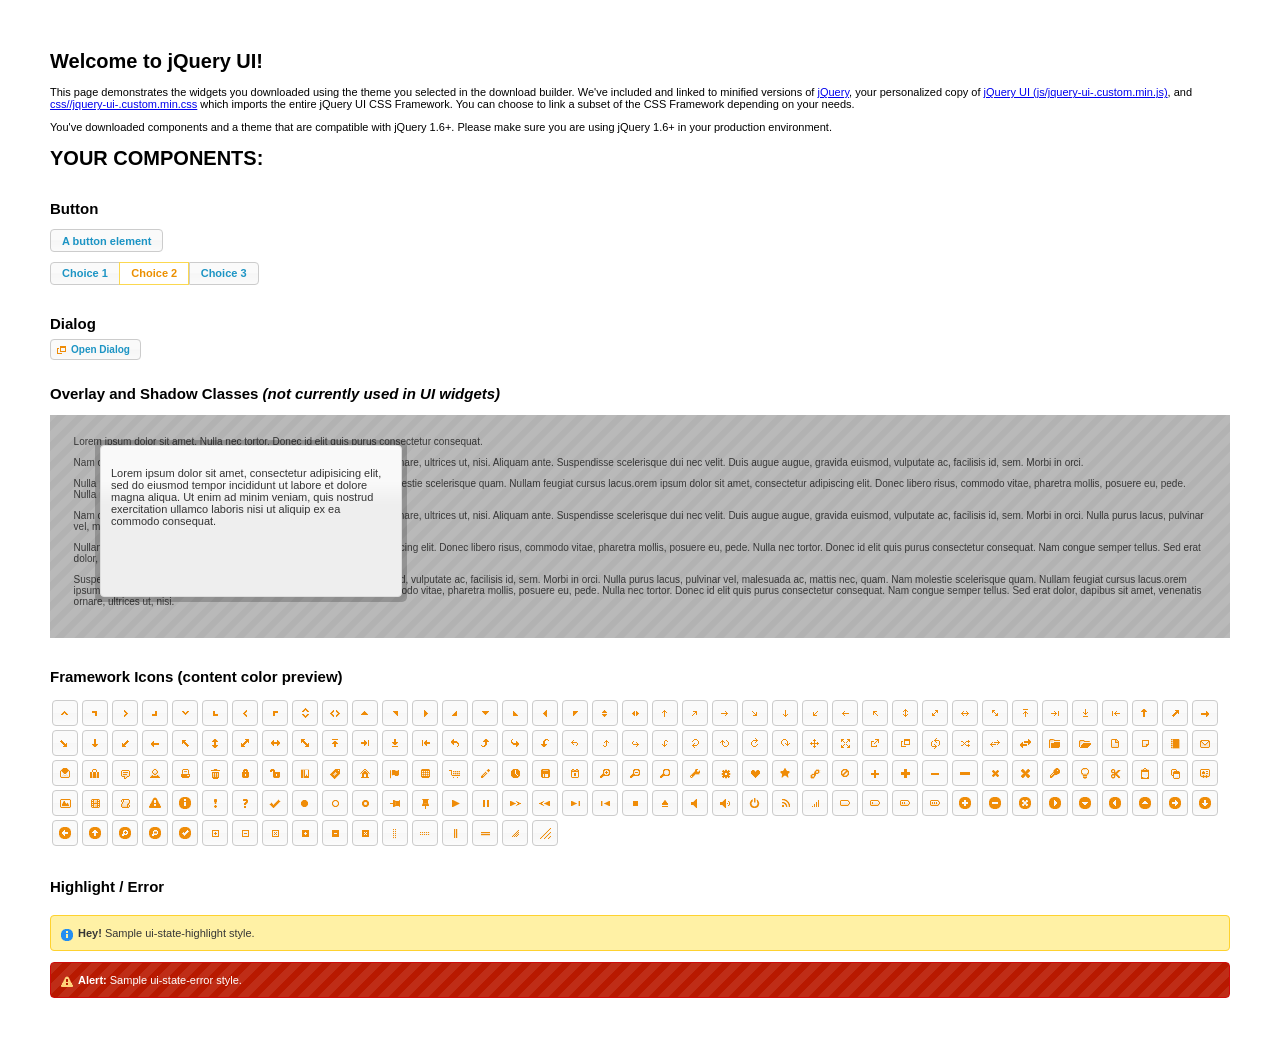
<file:  mscistest/TestGit/trunk/BackEnd/sources/jquery-ui-1.10.4.custom/index.html>
<!doctype html>
<html lang="us">
<head>
	<meta charset="utf-8">
	<title>jQuery UI Example Page</title>
	<link href="css/ui-lightness/jquery-ui-1.10.4.custom.css" rel="stylesheet">
	<script src="js/jquery-1.10.2.js"></script>
	<script src="js/jquery-ui-1.10.4.custom.js"></script>
	<script>
	$(function() {
		

		

		
		$( "#button" ).button();
		$( "#radioset" ).buttonset();
		

		

		
		$( "#dialog" ).dialog({
			autoOpen: false,
			width: 400,
			buttons: [
				{
					text: "Ok",
					click: function() {
						$( this ).dialog( "close" );
					}
				},
				{
					text: "Cancel",
					click: function() {
						$( this ).dialog( "close" );
					}
				}
			]
		});

		// Link to open the dialog
		$( "#dialog-link" ).click(function( event ) {
			$( "#dialog" ).dialog( "open" );
			event.preventDefault();
		});
		

		

		

		

		// Hover states on the static widgets
		$( "#dialog-link, #icons li" ).hover(
			function() {
				$( this ).addClass( "ui-state-hover" );
			},
			function() {
				$( this ).removeClass( "ui-state-hover" );
			}
		);
	});
	</script>
	<style>
	body{
		font: 62.5% "Trebuchet MS", sans-serif;
		margin: 50px;
	}
	.demoHeaders {
		margin-top: 2em;
	}
	#dialog-link {
		padding: .4em 1em .4em 20px;
		text-decoration: none;
		position: relative;
	}
	#dialog-link span.ui-icon {
		margin: 0 5px 0 0;
		position: absolute;
		left: .2em;
		top: 50%;
		margin-top: -8px;
	}
	#icons {
		margin: 0;
		padding: 0;
	}
	#icons li {
		margin: 2px;
		position: relative;
		padding: 4px 0;
		cursor: pointer;
		float: left;
		list-style: none;
	}
	#icons span.ui-icon {
		float: left;
		margin: 0 4px;
	}
	.fakewindowcontain .ui-widget-overlay {
		position: absolute;
	}
	</style>
</head>
<body>

<h1>Welcome to jQuery UI!</h1>

<div class="ui-widget">
	<p>This page demonstrates the widgets you downloaded using the theme you selected in the download builder. We've included and linked to minified versions of <a href="js/jquery-1.10.2.js">jQuery</a>, your personalized copy of <a href="js/jquery-ui-.custom.min.js">jQuery UI (js/jquery-ui-.custom.min.js)</a>, and <a href="css//jquery-ui-.custom.min.css">css//jquery-ui-.custom.min.css</a> which imports the entire jQuery UI CSS Framework. You can choose to link a subset of the CSS Framework depending on your needs. </p>
	<p>You've downloaded components and a theme that are compatible with jQuery 1.6+. Please make sure you are using jQuery 1.6+ in your production environment.</p>
</div>

<h1>YOUR COMPONENTS:</h1>






<!-- Button -->
<h2 class="demoHeaders">Button</h2>
<button id="button">A button element</button>
<form style="margin-top: 1em;">
	<div id="radioset">
		<input type="radio" id="radio1" name="radio"><label for="radio1">Choice 1</label>
		<input type="radio" id="radio2" name="radio" checked="checked"><label for="radio2">Choice 2</label>
		<input type="radio" id="radio3" name="radio"><label for="radio3">Choice 3</label>
	</div>
</form>





<!-- Dialog NOTE: Dialog is not generated by UI in this demo so it can be visually styled in themeroller-->
<h2 class="demoHeaders">Dialog</h2>
<p><a href="#" id="dialog-link" class="ui-state-default ui-corner-all"><span class="ui-icon ui-icon-newwin"></span>Open Dialog</a></p>

<h2 class="demoHeaders">Overlay and Shadow Classes <em>(not currently used in UI widgets)</em></h2>
<div style="position: relative; width: 96%; height: 200px; padding:1% 2%; overflow:hidden;" class="fakewindowcontain">
	<p>Lorem ipsum dolor sit amet,  Nulla nec tortor. Donec id elit quis purus consectetur consequat. </p><p>Nam congue semper tellus. Sed erat dolor, dapibus sit amet, venenatis ornare, ultrices ut, nisi. Aliquam ante. Suspendisse scelerisque dui nec velit. Duis augue augue, gravida euismod, vulputate ac, facilisis id, sem. Morbi in orci. </p><p>Nulla purus lacus, pulvinar vel, malesuada ac, mattis nec, quam. Nam molestie scelerisque quam. Nullam feugiat cursus lacus.orem ipsum dolor sit amet, consectetur adipiscing elit. Donec libero risus, commodo vitae, pharetra mollis, posuere eu, pede. Nulla nec tortor. Donec id elit quis purus consectetur consequat. </p><p>Nam congue semper tellus. Sed erat dolor, dapibus sit amet, venenatis ornare, ultrices ut, nisi. Aliquam ante. Suspendisse scelerisque dui nec velit. Duis augue augue, gravida euismod, vulputate ac, facilisis id, sem. Morbi in orci. Nulla purus lacus, pulvinar vel, malesuada ac, mattis nec, quam. Nam molestie scelerisque quam. </p><p>Nullam feugiat cursus lacus.orem ipsum dolor sit amet, consectetur adipiscing elit. Donec libero risus, commodo vitae, pharetra mollis, posuere eu, pede. Nulla nec tortor. Donec id elit quis purus consectetur consequat. Nam congue semper tellus. Sed erat dolor, dapibus sit amet, venenatis ornare, ultrices ut, nisi. Aliquam ante. </p><p>Suspendisse scelerisque dui nec velit. Duis augue augue, gravida euismod, vulputate ac, facilisis id, sem. Morbi in orci. Nulla purus lacus, pulvinar vel, malesuada ac, mattis nec, quam. Nam molestie scelerisque quam. Nullam feugiat cursus lacus.orem ipsum dolor sit amet, consectetur adipiscing elit. Donec libero risus, commodo vitae, pharetra mollis, posuere eu, pede. Nulla nec tortor. Donec id elit quis purus consectetur consequat. Nam congue semper tellus. Sed erat dolor, dapibus sit amet, venenatis ornare, ultrices ut, nisi. </p>

	<!-- ui-dialog -->
	<div class="ui-overlay"><div class="ui-widget-overlay"></div><div class="ui-widget-shadow ui-corner-all" style="width: 302px; height: 152px; position: absolute; left: 50px; top: 30px;"></div></div>
	<div style="position: absolute; width: 280px; height: 130px;left: 50px; top: 30px; padding: 10px;" class="ui-widget ui-widget-content ui-corner-all">
		<div class="ui-dialog-content ui-widget-content" style="background: none; border: 0;">
			<p>Lorem ipsum dolor sit amet, consectetur adipisicing elit, sed do eiusmod tempor incididunt ut labore et dolore magna aliqua. Ut enim ad minim veniam, quis nostrud exercitation ullamco laboris nisi ut aliquip ex ea commodo consequat.</p>
		</div>
	</div>

</div>

<!-- ui-dialog -->
<div id="dialog" title="Dialog Title">
	<p>Lorem ipsum dolor sit amet, consectetur adipisicing elit, sed do eiusmod tempor incididunt ut labore et dolore magna aliqua. Ut enim ad minim veniam, quis nostrud exercitation ullamco laboris nisi ut aliquip ex ea commodo consequat.</p>
</div>



<h2 class="demoHeaders">Framework Icons (content color preview)</h2>
<ul id="icons" class="ui-widget ui-helper-clearfix">
	<li class="ui-state-default ui-corner-all" title=".ui-icon-carat-1-n"><span class="ui-icon ui-icon-carat-1-n"></span></li>
	<li class="ui-state-default ui-corner-all" title=".ui-icon-carat-1-ne"><span class="ui-icon ui-icon-carat-1-ne"></span></li>
	<li class="ui-state-default ui-corner-all" title=".ui-icon-carat-1-e"><span class="ui-icon ui-icon-carat-1-e"></span></li>
	<li class="ui-state-default ui-corner-all" title=".ui-icon-carat-1-se"><span class="ui-icon ui-icon-carat-1-se"></span></li>
	<li class="ui-state-default ui-corner-all" title=".ui-icon-carat-1-s"><span class="ui-icon ui-icon-carat-1-s"></span></li>
	<li class="ui-state-default ui-corner-all" title=".ui-icon-carat-1-sw"><span class="ui-icon ui-icon-carat-1-sw"></span></li>
	<li class="ui-state-default ui-corner-all" title=".ui-icon-carat-1-w"><span class="ui-icon ui-icon-carat-1-w"></span></li>
	<li class="ui-state-default ui-corner-all" title=".ui-icon-carat-1-nw"><span class="ui-icon ui-icon-carat-1-nw"></span></li>
	<li class="ui-state-default ui-corner-all" title=".ui-icon-carat-2-n-s"><span class="ui-icon ui-icon-carat-2-n-s"></span></li>
	<li class="ui-state-default ui-corner-all" title=".ui-icon-carat-2-e-w"><span class="ui-icon ui-icon-carat-2-e-w"></span></li>
	<li class="ui-state-default ui-corner-all" title=".ui-icon-triangle-1-n"><span class="ui-icon ui-icon-triangle-1-n"></span></li>
	<li class="ui-state-default ui-corner-all" title=".ui-icon-triangle-1-ne"><span class="ui-icon ui-icon-triangle-1-ne"></span></li>
	<li class="ui-state-default ui-corner-all" title=".ui-icon-triangle-1-e"><span class="ui-icon ui-icon-triangle-1-e"></span></li>
	<li class="ui-state-default ui-corner-all" title=".ui-icon-triangle-1-se"><span class="ui-icon ui-icon-triangle-1-se"></span></li>
	<li class="ui-state-default ui-corner-all" title=".ui-icon-triangle-1-s"><span class="ui-icon ui-icon-triangle-1-s"></span></li>
	<li class="ui-state-default ui-corner-all" title=".ui-icon-triangle-1-sw"><span class="ui-icon ui-icon-triangle-1-sw"></span></li>
	<li class="ui-state-default ui-corner-all" title=".ui-icon-triangle-1-w"><span class="ui-icon ui-icon-triangle-1-w"></span></li>
	<li class="ui-state-default ui-corner-all" title=".ui-icon-triangle-1-nw"><span class="ui-icon ui-icon-triangle-1-nw"></span></li>
	<li class="ui-state-default ui-corner-all" title=".ui-icon-triangle-2-n-s"><span class="ui-icon ui-icon-triangle-2-n-s"></span></li>
	<li class="ui-state-default ui-corner-all" title=".ui-icon-triangle-2-e-w"><span class="ui-icon ui-icon-triangle-2-e-w"></span></li>
	<li class="ui-state-default ui-corner-all" title=".ui-icon-arrow-1-n"><span class="ui-icon ui-icon-arrow-1-n"></span></li>
	<li class="ui-state-default ui-corner-all" title=".ui-icon-arrow-1-ne"><span class="ui-icon ui-icon-arrow-1-ne"></span></li>
	<li class="ui-state-default ui-corner-all" title=".ui-icon-arrow-1-e"><span class="ui-icon ui-icon-arrow-1-e"></span></li>
	<li class="ui-state-default ui-corner-all" title=".ui-icon-arrow-1-se"><span class="ui-icon ui-icon-arrow-1-se"></span></li>
	<li class="ui-state-default ui-corner-all" title=".ui-icon-arrow-1-s"><span class="ui-icon ui-icon-arrow-1-s"></span></li>
	<li class="ui-state-default ui-corner-all" title=".ui-icon-arrow-1-sw"><span class="ui-icon ui-icon-arrow-1-sw"></span></li>
	<li class="ui-state-default ui-corner-all" title=".ui-icon-arrow-1-w"><span class="ui-icon ui-icon-arrow-1-w"></span></li>
	<li class="ui-state-default ui-corner-all" title=".ui-icon-arrow-1-nw"><span class="ui-icon ui-icon-arrow-1-nw"></span></li>
	<li class="ui-state-default ui-corner-all" title=".ui-icon-arrow-2-n-s"><span class="ui-icon ui-icon-arrow-2-n-s"></span></li>
	<li class="ui-state-default ui-corner-all" title=".ui-icon-arrow-2-ne-sw"><span class="ui-icon ui-icon-arrow-2-ne-sw"></span></li>
	<li class="ui-state-default ui-corner-all" title=".ui-icon-arrow-2-e-w"><span class="ui-icon ui-icon-arrow-2-e-w"></span></li>
	<li class="ui-state-default ui-corner-all" title=".ui-icon-arrow-2-se-nw"><span class="ui-icon ui-icon-arrow-2-se-nw"></span></li>
	<li class="ui-state-default ui-corner-all" title=".ui-icon-arrowstop-1-n"><span class="ui-icon ui-icon-arrowstop-1-n"></span></li>
	<li class="ui-state-default ui-corner-all" title=".ui-icon-arrowstop-1-e"><span class="ui-icon ui-icon-arrowstop-1-e"></span></li>
	<li class="ui-state-default ui-corner-all" title=".ui-icon-arrowstop-1-s"><span class="ui-icon ui-icon-arrowstop-1-s"></span></li>
	<li class="ui-state-default ui-corner-all" title=".ui-icon-arrowstop-1-w"><span class="ui-icon ui-icon-arrowstop-1-w"></span></li>
	<li class="ui-state-default ui-corner-all" title=".ui-icon-arrowthick-1-n"><span class="ui-icon ui-icon-arrowthick-1-n"></span></li>
	<li class="ui-state-default ui-corner-all" title=".ui-icon-arrowthick-1-ne"><span class="ui-icon ui-icon-arrowthick-1-ne"></span></li>
	<li class="ui-state-default ui-corner-all" title=".ui-icon-arrowthick-1-e"><span class="ui-icon ui-icon-arrowthick-1-e"></span></li>
	<li class="ui-state-default ui-corner-all" title=".ui-icon-arrowthick-1-se"><span class="ui-icon ui-icon-arrowthick-1-se"></span></li>
	<li class="ui-state-default ui-corner-all" title=".ui-icon-arrowthick-1-s"><span class="ui-icon ui-icon-arrowthick-1-s"></span></li>
	<li class="ui-state-default ui-corner-all" title=".ui-icon-arrowthick-1-sw"><span class="ui-icon ui-icon-arrowthick-1-sw"></span></li>
	<li class="ui-state-default ui-corner-all" title=".ui-icon-arrowthick-1-w"><span class="ui-icon ui-icon-arrowthick-1-w"></span></li>
	<li class="ui-state-default ui-corner-all" title=".ui-icon-arrowthick-1-nw"><span class="ui-icon ui-icon-arrowthick-1-nw"></span></li>
	<li class="ui-state-default ui-corner-all" title=".ui-icon-arrowthick-2-n-s"><span class="ui-icon ui-icon-arrowthick-2-n-s"></span></li>
	<li class="ui-state-default ui-corner-all" title=".ui-icon-arrowthick-2-ne-sw"><span class="ui-icon ui-icon-arrowthick-2-ne-sw"></span></li>
	<li class="ui-state-default ui-corner-all" title=".ui-icon-arrowthick-2-e-w"><span class="ui-icon ui-icon-arrowthick-2-e-w"></span></li>
	<li class="ui-state-default ui-corner-all" title=".ui-icon-arrowthick-2-se-nw"><span class="ui-icon ui-icon-arrowthick-2-se-nw"></span></li>
	<li class="ui-state-default ui-corner-all" title=".ui-icon-arrowthickstop-1-n"><span class="ui-icon ui-icon-arrowthickstop-1-n"></span></li>
	<li class="ui-state-default ui-corner-all" title=".ui-icon-arrowthickstop-1-e"><span class="ui-icon ui-icon-arrowthickstop-1-e"></span></li>
	<li class="ui-state-default ui-corner-all" title=".ui-icon-arrowthickstop-1-s"><span class="ui-icon ui-icon-arrowthickstop-1-s"></span></li>
	<li class="ui-state-default ui-corner-all" title=".ui-icon-arrowthickstop-1-w"><span class="ui-icon ui-icon-arrowthickstop-1-w"></span></li>
	<li class="ui-state-default ui-corner-all" title=".ui-icon-arrowreturnthick-1-w"><span class="ui-icon ui-icon-arrowreturnthick-1-w"></span></li>
	<li class="ui-state-default ui-corner-all" title=".ui-icon-arrowreturnthick-1-n"><span class="ui-icon ui-icon-arrowreturnthick-1-n"></span></li>
	<li class="ui-state-default ui-corner-all" title=".ui-icon-arrowreturnthick-1-e"><span class="ui-icon ui-icon-arrowreturnthick-1-e"></span></li>
	<li class="ui-state-default ui-corner-all" title=".ui-icon-arrowreturnthick-1-s"><span class="ui-icon ui-icon-arrowreturnthick-1-s"></span></li>
	<li class="ui-state-default ui-corner-all" title=".ui-icon-arrowreturn-1-w"><span class="ui-icon ui-icon-arrowreturn-1-w"></span></li>
	<li class="ui-state-default ui-corner-all" title=".ui-icon-arrowreturn-1-n"><span class="ui-icon ui-icon-arrowreturn-1-n"></span></li>
	<li class="ui-state-default ui-corner-all" title=".ui-icon-arrowreturn-1-e"><span class="ui-icon ui-icon-arrowreturn-1-e"></span></li>
	<li class="ui-state-default ui-corner-all" title=".ui-icon-arrowreturn-1-s"><span class="ui-icon ui-icon-arrowreturn-1-s"></span></li>
	<li class="ui-state-default ui-corner-all" title=".ui-icon-arrowrefresh-1-w"><span class="ui-icon ui-icon-arrowrefresh-1-w"></span></li>
	<li class="ui-state-default ui-corner-all" title=".ui-icon-arrowrefresh-1-n"><span class="ui-icon ui-icon-arrowrefresh-1-n"></span></li>
	<li class="ui-state-default ui-corner-all" title=".ui-icon-arrowrefresh-1-e"><span class="ui-icon ui-icon-arrowrefresh-1-e"></span></li>
	<li class="ui-state-default ui-corner-all" title=".ui-icon-arrowrefresh-1-s"><span class="ui-icon ui-icon-arrowrefresh-1-s"></span></li>
	<li class="ui-state-default ui-corner-all" title=".ui-icon-arrow-4"><span class="ui-icon ui-icon-arrow-4"></span></li>
	<li class="ui-state-default ui-corner-all" title=".ui-icon-arrow-4-diag"><span class="ui-icon ui-icon-arrow-4-diag"></span></li>
	<li class="ui-state-default ui-corner-all" title=".ui-icon-extlink"><span class="ui-icon ui-icon-extlink"></span></li>
	<li class="ui-state-default ui-corner-all" title=".ui-icon-newwin"><span class="ui-icon ui-icon-newwin"></span></li>
	<li class="ui-state-default ui-corner-all" title=".ui-icon-refresh"><span class="ui-icon ui-icon-refresh"></span></li>
	<li class="ui-state-default ui-corner-all" title=".ui-icon-shuffle"><span class="ui-icon ui-icon-shuffle"></span></li>
	<li class="ui-state-default ui-corner-all" title=".ui-icon-transfer-e-w"><span class="ui-icon ui-icon-transfer-e-w"></span></li>
	<li class="ui-state-default ui-corner-all" title=".ui-icon-transferthick-e-w"><span class="ui-icon ui-icon-transferthick-e-w"></span></li>
	<li class="ui-state-default ui-corner-all" title=".ui-icon-folder-collapsed"><span class="ui-icon ui-icon-folder-collapsed"></span></li>
	<li class="ui-state-default ui-corner-all" title=".ui-icon-folder-open"><span class="ui-icon ui-icon-folder-open"></span></li>
	<li class="ui-state-default ui-corner-all" title=".ui-icon-document"><span class="ui-icon ui-icon-document"></span></li>
	<li class="ui-state-default ui-corner-all" title=".ui-icon-document-b"><span class="ui-icon ui-icon-document-b"></span></li>
	<li class="ui-state-default ui-corner-all" title=".ui-icon-note"><span class="ui-icon ui-icon-note"></span></li>
	<li class="ui-state-default ui-corner-all" title=".ui-icon-mail-closed"><span class="ui-icon ui-icon-mail-closed"></span></li>
	<li class="ui-state-default ui-corner-all" title=".ui-icon-mail-open"><span class="ui-icon ui-icon-mail-open"></span></li>
	<li class="ui-state-default ui-corner-all" title=".ui-icon-suitcase"><span class="ui-icon ui-icon-suitcase"></span></li>
	<li class="ui-state-default ui-corner-all" title=".ui-icon-comment"><span class="ui-icon ui-icon-comment"></span></li>
	<li class="ui-state-default ui-corner-all" title=".ui-icon-person"><span class="ui-icon ui-icon-person"></span></li>
	<li class="ui-state-default ui-corner-all" title=".ui-icon-print"><span class="ui-icon ui-icon-print"></span></li>
	<li class="ui-state-default ui-corner-all" title=".ui-icon-trash"><span class="ui-icon ui-icon-trash"></span></li>
	<li class="ui-state-default ui-corner-all" title=".ui-icon-locked"><span class="ui-icon ui-icon-locked"></span></li>
	<li class="ui-state-default ui-corner-all" title=".ui-icon-unlocked"><span class="ui-icon ui-icon-unlocked"></span></li>
	<li class="ui-state-default ui-corner-all" title=".ui-icon-bookmark"><span class="ui-icon ui-icon-bookmark"></span></li>
	<li class="ui-state-default ui-corner-all" title=".ui-icon-tag"><span class="ui-icon ui-icon-tag"></span></li>
	<li class="ui-state-default ui-corner-all" title=".ui-icon-home"><span class="ui-icon ui-icon-home"></span></li>
	<li class="ui-state-default ui-corner-all" title=".ui-icon-flag"><span class="ui-icon ui-icon-flag"></span></li>
	<li class="ui-state-default ui-corner-all" title=".ui-icon-calculator"><span class="ui-icon ui-icon-calculator"></span></li>
	<li class="ui-state-default ui-corner-all" title=".ui-icon-cart"><span class="ui-icon ui-icon-cart"></span></li>
	<li class="ui-state-default ui-corner-all" title=".ui-icon-pencil"><span class="ui-icon ui-icon-pencil"></span></li>
	<li class="ui-state-default ui-corner-all" title=".ui-icon-clock"><span class="ui-icon ui-icon-clock"></span></li>
	<li class="ui-state-default ui-corner-all" title=".ui-icon-disk"><span class="ui-icon ui-icon-disk"></span></li>
	<li class="ui-state-default ui-corner-all" title=".ui-icon-calendar"><span class="ui-icon ui-icon-calendar"></span></li>
	<li class="ui-state-default ui-corner-all" title=".ui-icon-zoomin"><span class="ui-icon ui-icon-zoomin"></span></li>
	<li class="ui-state-default ui-corner-all" title=".ui-icon-zoomout"><span class="ui-icon ui-icon-zoomout"></span></li>
	<li class="ui-state-default ui-corner-all" title=".ui-icon-search"><span class="ui-icon ui-icon-search"></span></li>
	<li class="ui-state-default ui-corner-all" title=".ui-icon-wrench"><span class="ui-icon ui-icon-wrench"></span></li>
	<li class="ui-state-default ui-corner-all" title=".ui-icon-gear"><span class="ui-icon ui-icon-gear"></span></li>
	<li class="ui-state-default ui-corner-all" title=".ui-icon-heart"><span class="ui-icon ui-icon-heart"></span></li>
	<li class="ui-state-default ui-corner-all" title=".ui-icon-star"><span class="ui-icon ui-icon-star"></span></li>
	<li class="ui-state-default ui-corner-all" title=".ui-icon-link"><span class="ui-icon ui-icon-link"></span></li>
	<li class="ui-state-default ui-corner-all" title=".ui-icon-cancel"><span class="ui-icon ui-icon-cancel"></span></li>
	<li class="ui-state-default ui-corner-all" title=".ui-icon-plus"><span class="ui-icon ui-icon-plus"></span></li>
	<li class="ui-state-default ui-corner-all" title=".ui-icon-plusthick"><span class="ui-icon ui-icon-plusthick"></span></li>
	<li class="ui-state-default ui-corner-all" title=".ui-icon-minus"><span class="ui-icon ui-icon-minus"></span></li>
	<li class="ui-state-default ui-corner-all" title=".ui-icon-minusthick"><span class="ui-icon ui-icon-minusthick"></span></li>
	<li class="ui-state-default ui-corner-all" title=".ui-icon-close"><span class="ui-icon ui-icon-close"></span></li>
	<li class="ui-state-default ui-corner-all" title=".ui-icon-closethick"><span class="ui-icon ui-icon-closethick"></span></li>
	<li class="ui-state-default ui-corner-all" title=".ui-icon-key"><span class="ui-icon ui-icon-key"></span></li>
	<li class="ui-state-default ui-corner-all" title=".ui-icon-lightbulb"><span class="ui-icon ui-icon-lightbulb"></span></li>
	<li class="ui-state-default ui-corner-all" title=".ui-icon-scissors"><span class="ui-icon ui-icon-scissors"></span></li>
	<li class="ui-state-default ui-corner-all" title=".ui-icon-clipboard"><span class="ui-icon ui-icon-clipboard"></span></li>
	<li class="ui-state-default ui-corner-all" title=".ui-icon-copy"><span class="ui-icon ui-icon-copy"></span></li>
	<li class="ui-state-default ui-corner-all" title=".ui-icon-contact"><span class="ui-icon ui-icon-contact"></span></li>
	<li class="ui-state-default ui-corner-all" title=".ui-icon-image"><span class="ui-icon ui-icon-image"></span></li>
	<li class="ui-state-default ui-corner-all" title=".ui-icon-video"><span class="ui-icon ui-icon-video"></span></li>
	<li class="ui-state-default ui-corner-all" title=".ui-icon-script"><span class="ui-icon ui-icon-script"></span></li>
	<li class="ui-state-default ui-corner-all" title=".ui-icon-alert"><span class="ui-icon ui-icon-alert"></span></li>
	<li class="ui-state-default ui-corner-all" title=".ui-icon-info"><span class="ui-icon ui-icon-info"></span></li>
	<li class="ui-state-default ui-corner-all" title=".ui-icon-notice"><span class="ui-icon ui-icon-notice"></span></li>
	<li class="ui-state-default ui-corner-all" title=".ui-icon-help"><span class="ui-icon ui-icon-help"></span></li>
	<li class="ui-state-default ui-corner-all" title=".ui-icon-check"><span class="ui-icon ui-icon-check"></span></li>
	<li class="ui-state-default ui-corner-all" title=".ui-icon-bullet"><span class="ui-icon ui-icon-bullet"></span></li>
	<li class="ui-state-default ui-corner-all" title=".ui-icon-radio-off"><span class="ui-icon ui-icon-radio-off"></span></li>
	<li class="ui-state-default ui-corner-all" title=".ui-icon-radio-on"><span class="ui-icon ui-icon-radio-on"></span></li>
	<li class="ui-state-default ui-corner-all" title=".ui-icon-pin-w"><span class="ui-icon ui-icon-pin-w"></span></li>
	<li class="ui-state-default ui-corner-all" title=".ui-icon-pin-s"><span class="ui-icon ui-icon-pin-s"></span></li>
	<li class="ui-state-default ui-corner-all" title=".ui-icon-play"><span class="ui-icon ui-icon-play"></span></li>
	<li class="ui-state-default ui-corner-all" title=".ui-icon-pause"><span class="ui-icon ui-icon-pause"></span></li>
	<li class="ui-state-default ui-corner-all" title=".ui-icon-seek-next"><span class="ui-icon ui-icon-seek-next"></span></li>
	<li class="ui-state-default ui-corner-all" title=".ui-icon-seek-prev"><span class="ui-icon ui-icon-seek-prev"></span></li>
	<li class="ui-state-default ui-corner-all" title=".ui-icon-seek-end"><span class="ui-icon ui-icon-seek-end"></span></li>
	<li class="ui-state-default ui-corner-all" title=".ui-icon-seek-first"><span class="ui-icon ui-icon-seek-first"></span></li>
	<li class="ui-state-default ui-corner-all" title=".ui-icon-stop"><span class="ui-icon ui-icon-stop"></span></li>
	<li class="ui-state-default ui-corner-all" title=".ui-icon-eject"><span class="ui-icon ui-icon-eject"></span></li>
	<li class="ui-state-default ui-corner-all" title=".ui-icon-volume-off"><span class="ui-icon ui-icon-volume-off"></span></li>
	<li class="ui-state-default ui-corner-all" title=".ui-icon-volume-on"><span class="ui-icon ui-icon-volume-on"></span></li>
	<li class="ui-state-default ui-corner-all" title=".ui-icon-power"><span class="ui-icon ui-icon-power"></span></li>
	<li class="ui-state-default ui-corner-all" title=".ui-icon-signal-diag"><span class="ui-icon ui-icon-signal-diag"></span></li>
	<li class="ui-state-default ui-corner-all" title=".ui-icon-signal"><span class="ui-icon ui-icon-signal"></span></li>
	<li class="ui-state-default ui-corner-all" title=".ui-icon-battery-0"><span class="ui-icon ui-icon-battery-0"></span></li>
	<li class="ui-state-default ui-corner-all" title=".ui-icon-battery-1"><span class="ui-icon ui-icon-battery-1"></span></li>
	<li class="ui-state-default ui-corner-all" title=".ui-icon-battery-2"><span class="ui-icon ui-icon-battery-2"></span></li>
	<li class="ui-state-default ui-corner-all" title=".ui-icon-battery-3"><span class="ui-icon ui-icon-battery-3"></span></li>
	<li class="ui-state-default ui-corner-all" title=".ui-icon-circle-plus"><span class="ui-icon ui-icon-circle-plus"></span></li>
	<li class="ui-state-default ui-corner-all" title=".ui-icon-circle-minus"><span class="ui-icon ui-icon-circle-minus"></span></li>
	<li class="ui-state-default ui-corner-all" title=".ui-icon-circle-close"><span class="ui-icon ui-icon-circle-close"></span></li>
	<li class="ui-state-default ui-corner-all" title=".ui-icon-circle-triangle-e"><span class="ui-icon ui-icon-circle-triangle-e"></span></li>
	<li class="ui-state-default ui-corner-all" title=".ui-icon-circle-triangle-s"><span class="ui-icon ui-icon-circle-triangle-s"></span></li>
	<li class="ui-state-default ui-corner-all" title=".ui-icon-circle-triangle-w"><span class="ui-icon ui-icon-circle-triangle-w"></span></li>
	<li class="ui-state-default ui-corner-all" title=".ui-icon-circle-triangle-n"><span class="ui-icon ui-icon-circle-triangle-n"></span></li>
	<li class="ui-state-default ui-corner-all" title=".ui-icon-circle-arrow-e"><span class="ui-icon ui-icon-circle-arrow-e"></span></li>
	<li class="ui-state-default ui-corner-all" title=".ui-icon-circle-arrow-s"><span class="ui-icon ui-icon-circle-arrow-s"></span></li>
	<li class="ui-state-default ui-corner-all" title=".ui-icon-circle-arrow-w"><span class="ui-icon ui-icon-circle-arrow-w"></span></li>
	<li class="ui-state-default ui-corner-all" title=".ui-icon-circle-arrow-n"><span class="ui-icon ui-icon-circle-arrow-n"></span></li>
	<li class="ui-state-default ui-corner-all" title=".ui-icon-circle-zoomin"><span class="ui-icon ui-icon-circle-zoomin"></span></li>
	<li class="ui-state-default ui-corner-all" title=".ui-icon-circle-zoomout"><span class="ui-icon ui-icon-circle-zoomout"></span></li>
	<li class="ui-state-default ui-corner-all" title=".ui-icon-circle-check"><span class="ui-icon ui-icon-circle-check"></span></li>
	<li class="ui-state-default ui-corner-all" title=".ui-icon-circlesmall-plus"><span class="ui-icon ui-icon-circlesmall-plus"></span></li>
	<li class="ui-state-default ui-corner-all" title=".ui-icon-circlesmall-minus"><span class="ui-icon ui-icon-circlesmall-minus"></span></li>
	<li class="ui-state-default ui-corner-all" title=".ui-icon-circlesmall-close"><span class="ui-icon ui-icon-circlesmall-close"></span></li>
	<li class="ui-state-default ui-corner-all" title=".ui-icon-squaresmall-plus"><span class="ui-icon ui-icon-squaresmall-plus"></span></li>
	<li class="ui-state-default ui-corner-all" title=".ui-icon-squaresmall-minus"><span class="ui-icon ui-icon-squaresmall-minus"></span></li>
	<li class="ui-state-default ui-corner-all" title=".ui-icon-squaresmall-close"><span class="ui-icon ui-icon-squaresmall-close"></span></li>
	<li class="ui-state-default ui-corner-all" title=".ui-icon-grip-dotted-vertical"><span class="ui-icon ui-icon-grip-dotted-vertical"></span></li>
	<li class="ui-state-default ui-corner-all" title=".ui-icon-grip-dotted-horizontal"><span class="ui-icon ui-icon-grip-dotted-horizontal"></span></li>
	<li class="ui-state-default ui-corner-all" title=".ui-icon-grip-solid-vertical"><span class="ui-icon ui-icon-grip-solid-vertical"></span></li>
	<li class="ui-state-default ui-corner-all" title=".ui-icon-grip-solid-horizontal"><span class="ui-icon ui-icon-grip-solid-horizontal"></span></li>
	<li class="ui-state-default ui-corner-all" title=".ui-icon-gripsmall-diagonal-se"><span class="ui-icon ui-icon-gripsmall-diagonal-se"></span></li>
	<li class="ui-state-default ui-corner-all" title=".ui-icon-grip-diagonal-se"><span class="ui-icon ui-icon-grip-diagonal-se"></span></li>
</ul>







<!-- Highlight / Error -->
<h2 class="demoHeaders">Highlight / Error</h2>
<div class="ui-widget">
	<div class="ui-state-highlight ui-corner-all" style="margin-top: 20px; padding: 0 .7em;">
		<p><span class="ui-icon ui-icon-info" style="float: left; margin-right: .3em;"></span>
		<strong>Hey!</strong> Sample ui-state-highlight style.</p>
	</div>
</div>
<br>
<div class="ui-widget">
	<div class="ui-state-error ui-corner-all" style="padding: 0 .7em;">
		<p><span class="ui-icon ui-icon-alert" style="float: left; margin-right: .3em;"></span>
		<strong>Alert:</strong> Sample ui-state-error style.</p>
	</div>
</div>

</body>
</html>
</file>
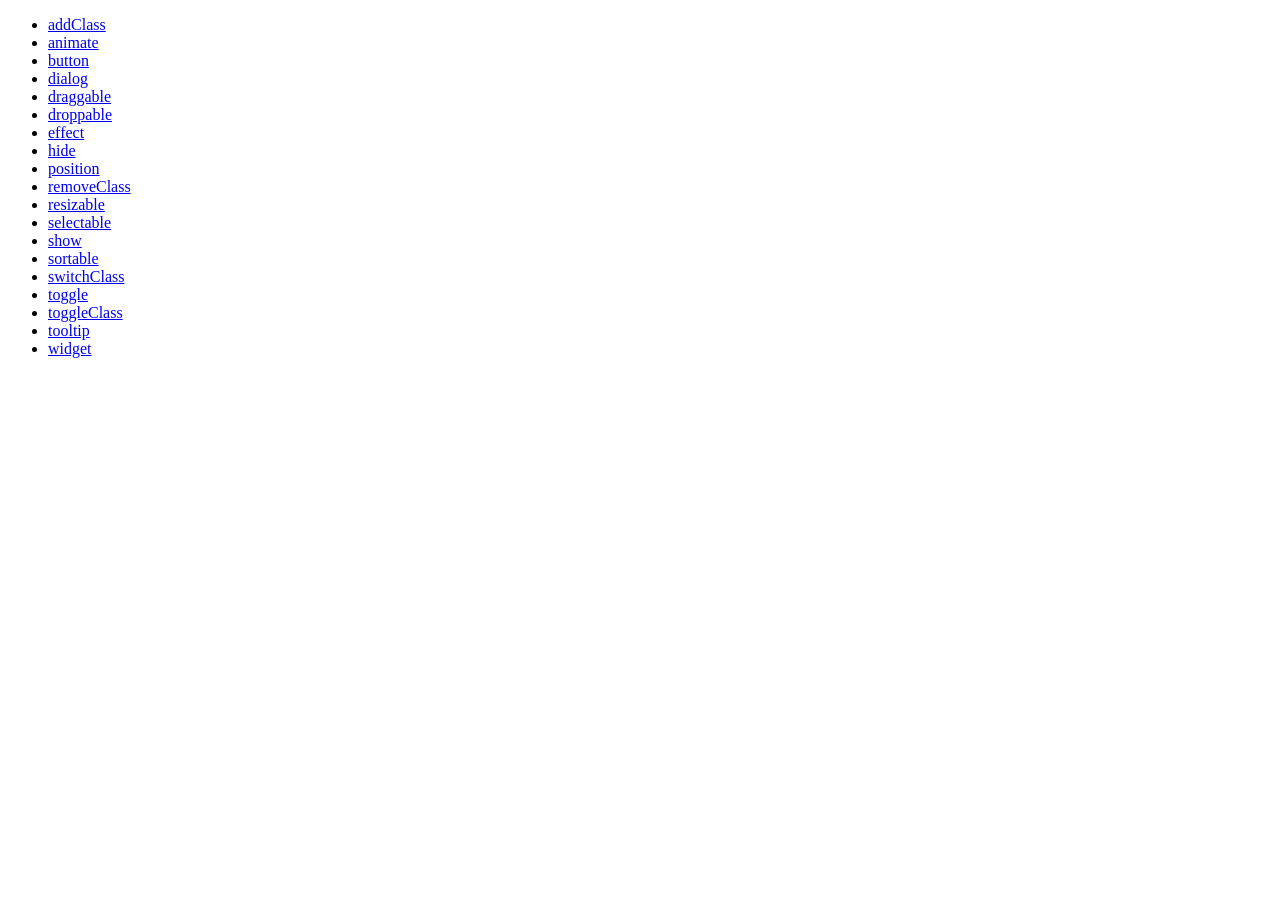
<file:  mscistest/TestGit/trunk/BackEnd/sources/jquery-ui-1.10.4.custom/development-bundle/demos/index.html>
<!doctype html>
<html lang="en">
<head>
	<meta charset="utf-8">
	<title>jQuery UI Demos</title>
</head>
<body>

<ul>
	<li><a href="addClass/">addClass</a></li>
	<li><a href="animate/">animate</a></li>
	<li><a href="button/">button</a></li>
	<li><a href="dialog/">dialog</a></li>
	<li><a href="draggable/">draggable</a></li>
	<li><a href="droppable/">droppable</a></li>
	<li><a href="effect/">effect</a></li>
	<li><a href="hide/">hide</a></li>
	<li><a href="position/">position</a></li>
	<li><a href="removeClass/">removeClass</a></li>
	<li><a href="resizable/">resizable</a></li>
	<li><a href="selectable/">selectable</a></li>
	<li><a href="show/">show</a></li>
	<li><a href="sortable/">sortable</a></li>
	<li><a href="switchClass/">switchClass</a></li>
	<li><a href="toggle/">toggle</a></li>
	<li><a href="toggleClass/">toggleClass</a></li>
	<li><a href="tooltip/">tooltip</a></li>
	<li><a href="widget/">widget</a></li>
</ul>

</body>
</html>
</file>
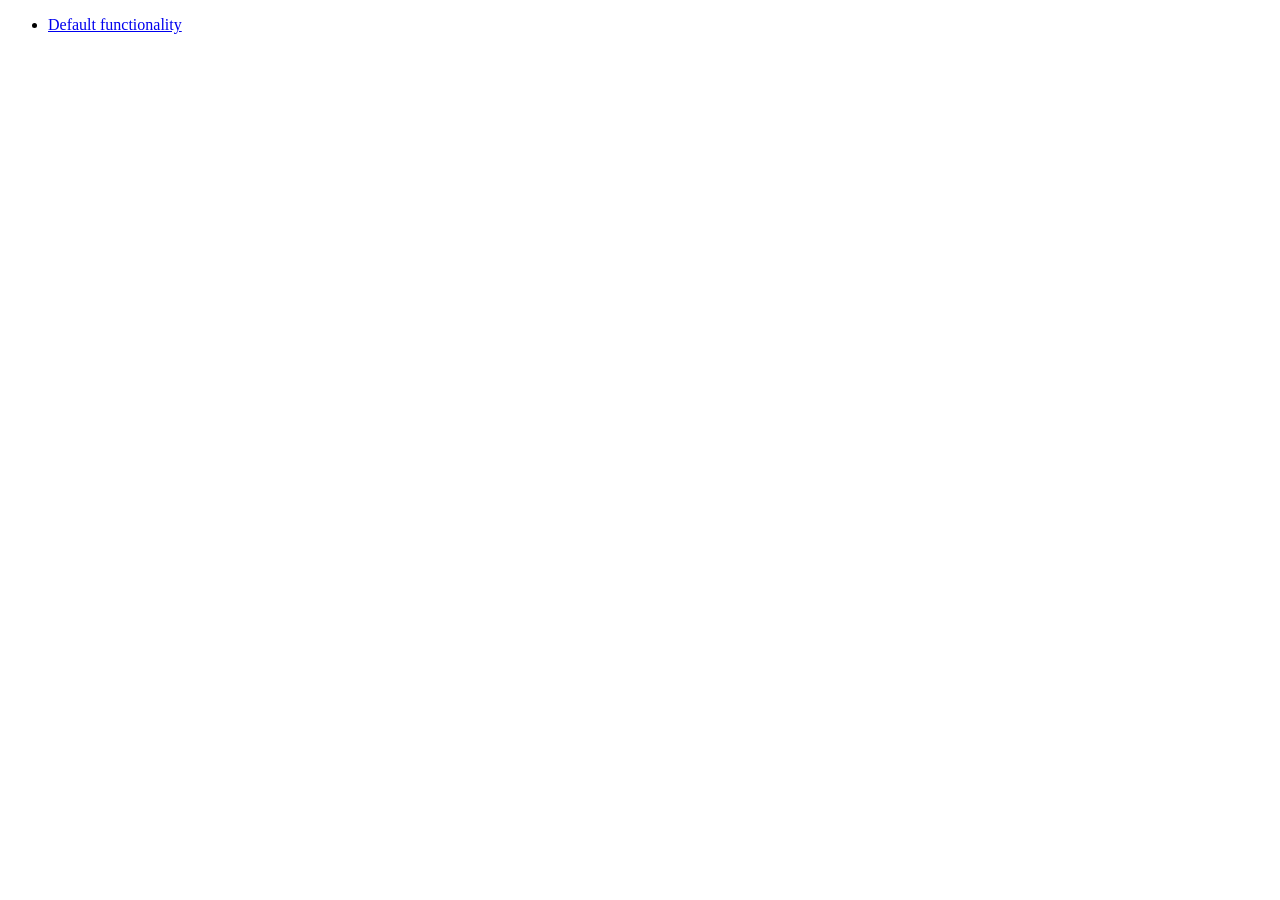
<file:  mscistest/TestGit/trunk/BackEnd/sources/jquery-ui-1.10.4.custom/development-bundle/demos/addClass/index.html>
<!doctype html>
<html lang="en">
<head>
	<meta charset="utf-8">
	<title>jQuery UI Effects Demos</title>
</head>
<body>

<ul>
	<li><a href="default.html">Default functionality</a></li>
</ul>

</body>
</html>
</file>
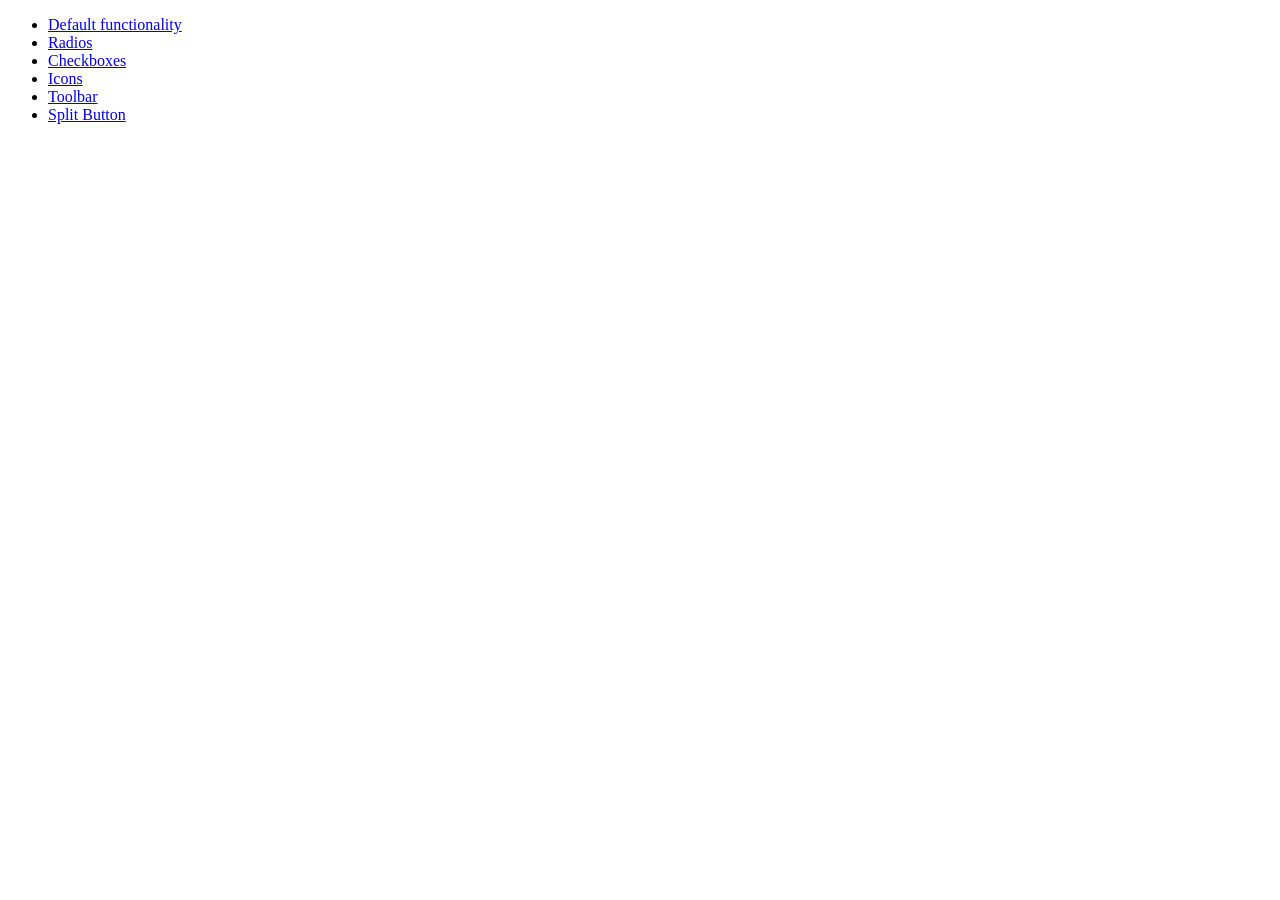
<file:  mscistest/TestGit/trunk/BackEnd/sources/jquery-ui-1.10.4.custom/development-bundle/demos/button/index.html>
<!doctype html>
<html lang="en">
<head>
	<meta charset="utf-8">
	<title>jQuery UI Button Demos</title>
</head>
<body>

<ul>
	<li><a href="default.html">Default functionality</a></li>
	<li><a href="radio.html">Radios</a></li>
	<li><a href="checkbox.html">Checkboxes</a></li>
	<li><a href="icons.html">Icons</a></li>
	<li><a href="toolbar.html">Toolbar</a></li>
	<li><a href="splitbutton.html">Split Button</a></li>
</ul>

</body>
</html>
</file>
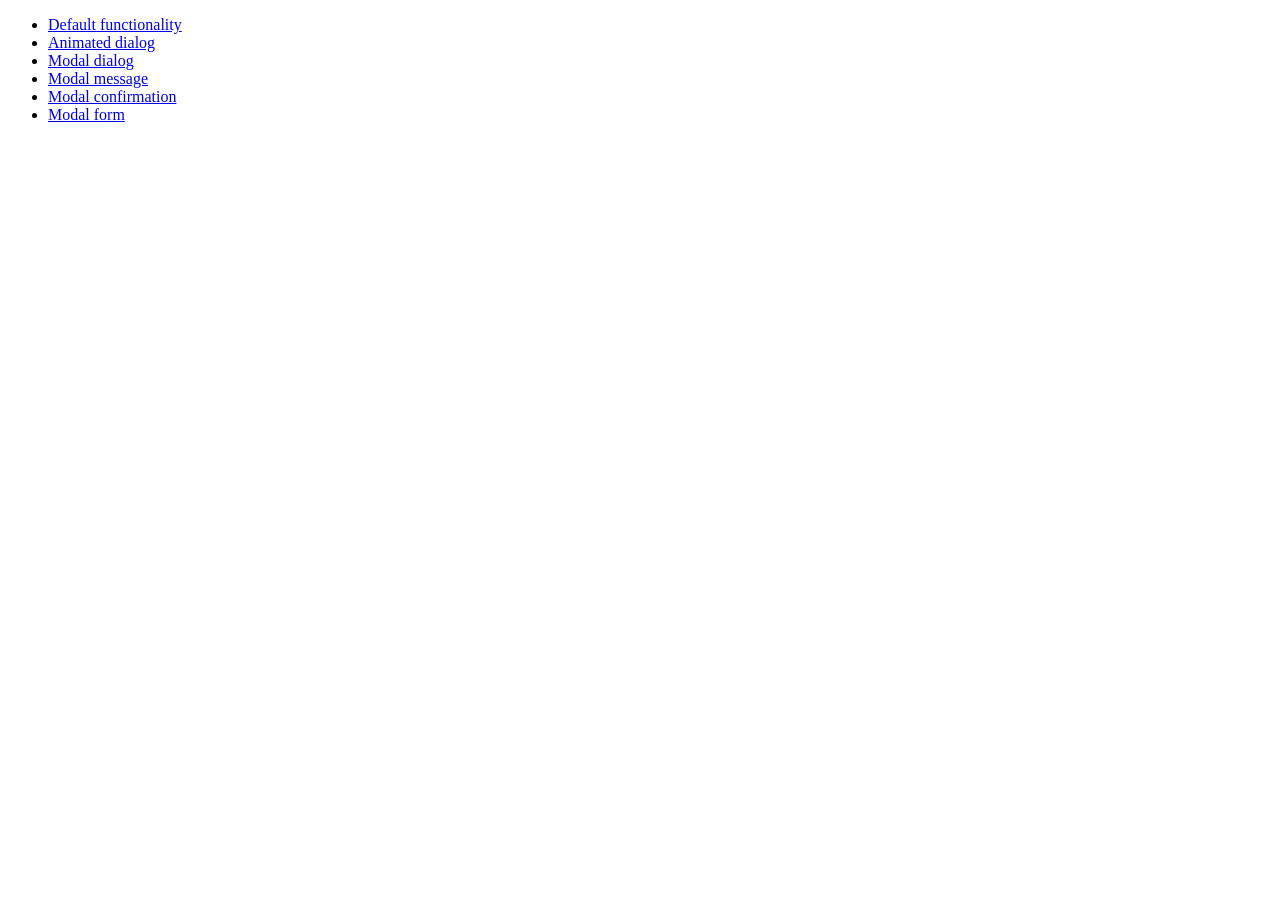
<file:  mscistest/TestGit/trunk/BackEnd/sources/jquery-ui-1.10.4.custom/development-bundle/demos/dialog/index.html>
<!doctype html>
<html lang="en">
<head>
	<meta charset="utf-8">
	<title>jQuery UI Dialog Demos</title>
</head>
<body>

<ul>
	<li><a href="default.html">Default functionality</a></li>
	<li><a href="animated.html">Animated dialog</a></li>
	<li><a href="modal.html">Modal dialog</a></li>
	<li><a href="modal-message.html">Modal message</a></li>
	<li><a href="modal-confirmation.html">Modal confirmation</a></li>
	<li><a href="modal-form.html">Modal form</a></li>
</ul>

</body>
</html>
</file>
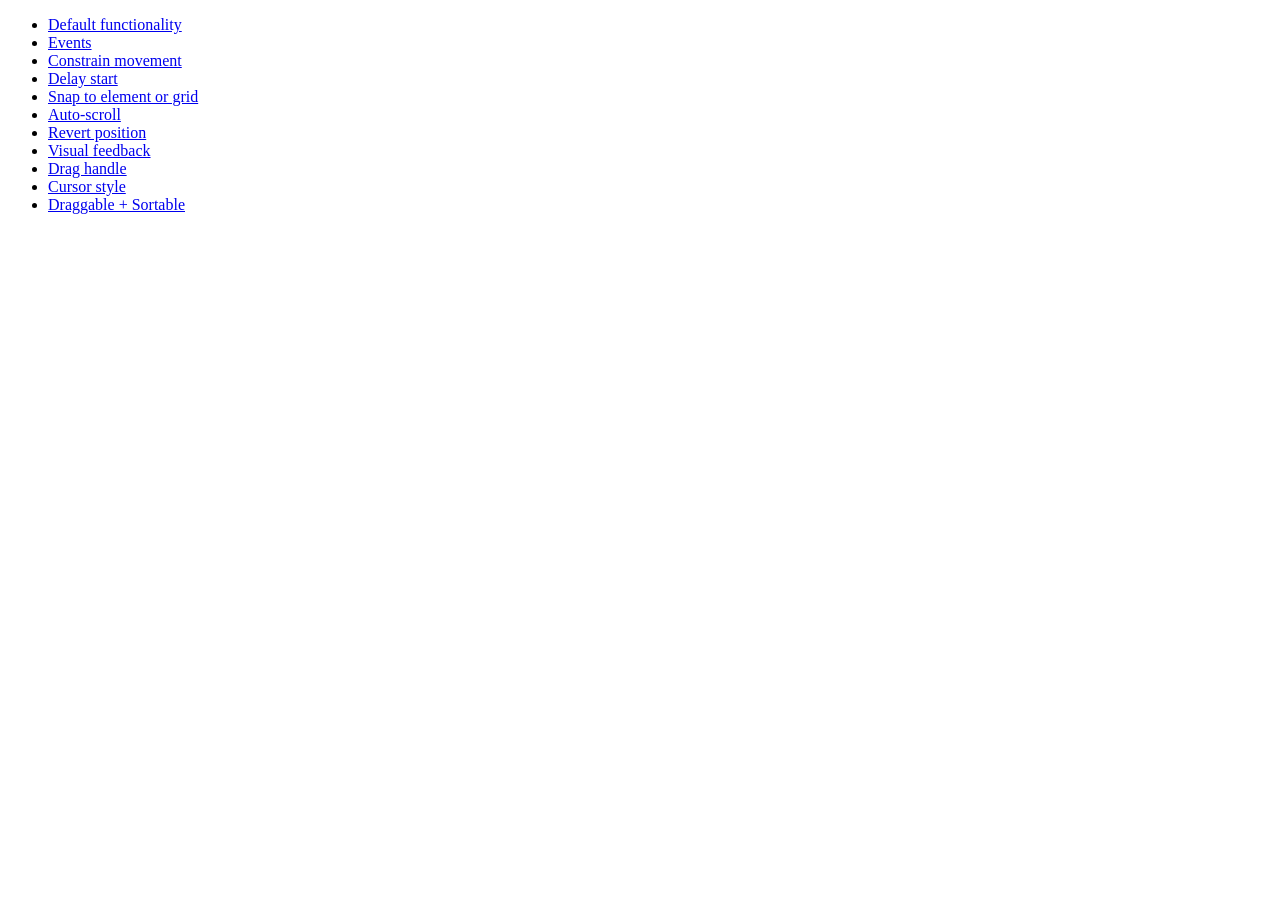
<file:  mscistest/TestGit/trunk/BackEnd/sources/jquery-ui-1.10.4.custom/development-bundle/demos/draggable/index.html>
<!doctype html>
<html lang="en">
<head>
	<meta charset="utf-8">
	<title>jQuery UI Draggable Demos</title>
</head>
<body>

<ul>
	<li><a href="default.html">Default functionality</a></li>
	<li><a href="events.html">Events</a></li>
	<li><a href="constrain-movement.html">Constrain movement</a></li>
	<li><a href="delay-start.html">Delay start</a></li>
	<li><a href="snap-to.html">Snap to element or grid</a></li>
	<li><a href="scroll.html">Auto-scroll</a></li>
	<li><a href="revert.html">Revert position</a></li>
	<li><a href="visual-feedback.html">Visual feedback</a></li>
	<li><a href="handle.html">Drag handle</a></li>
	<li><a href="cursor-style.html">Cursor style</a></li>
	<li><a href="sortable.html">Draggable + Sortable</a></li>
</ul>

</body>
</html>
</file>
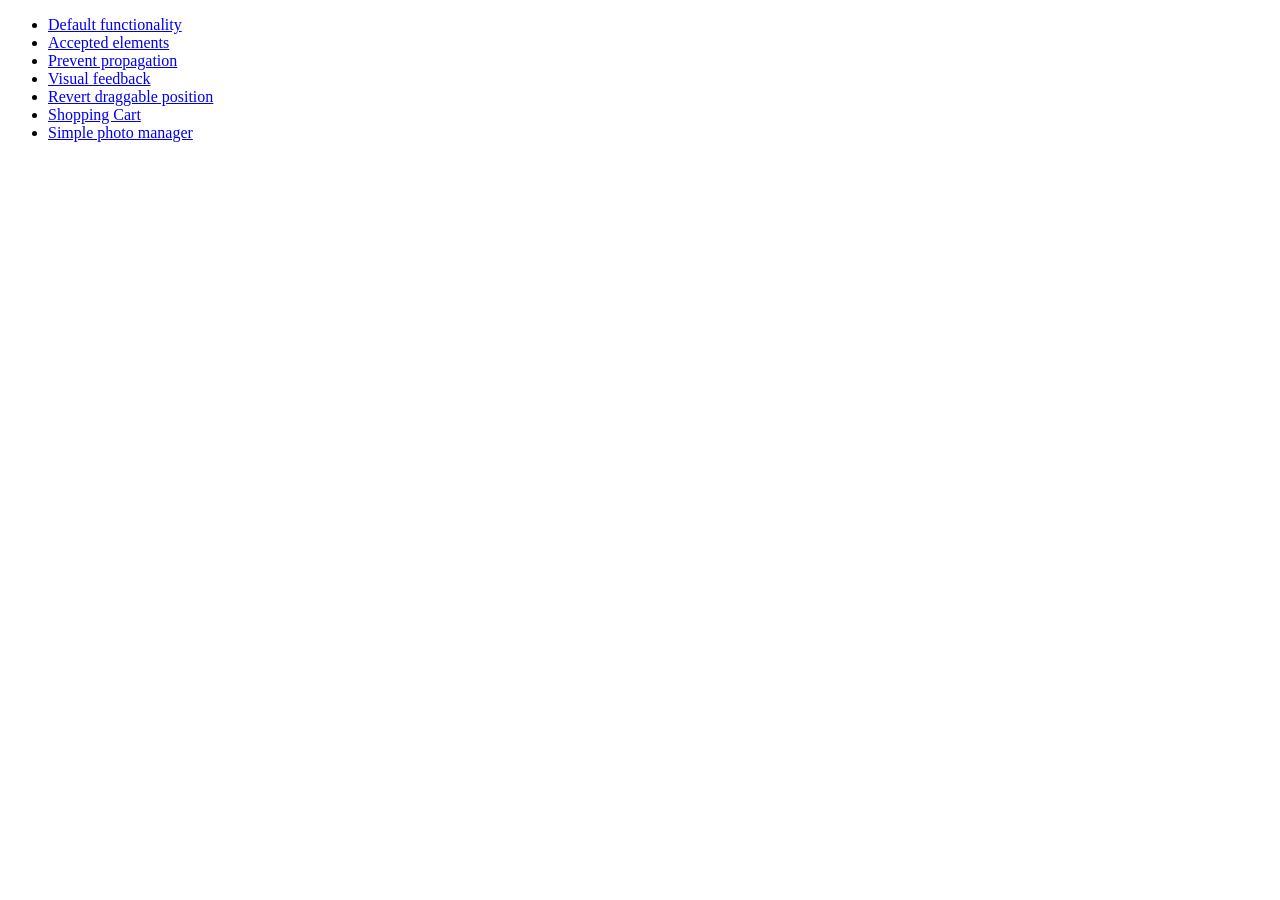
<file:  mscistest/TestGit/trunk/BackEnd/sources/jquery-ui-1.10.4.custom/development-bundle/demos/droppable/index.html>
<!doctype html>
<html lang="en">
<head>
	<meta charset="utf-8">
	<title>jQuery UI Droppable Demos</title>
</head>
<body>

<ul>
	<li><a href="default.html">Default functionality</a></li>
	<li><a href="accepted-elements.html">Accepted elements</a></li>
	<li><a href="propagation.html">Prevent propagation</a></li>
	<li><a href="visual-feedback.html">Visual feedback</a></li>
	<li><a href="revert.html">Revert draggable position</a></li>
	<li><a href="shopping-cart.html">Shopping Cart</a></li>
	<li><a href="photo-manager.html">Simple photo manager</a></li>
</ul>

</body>
</html>
</file>
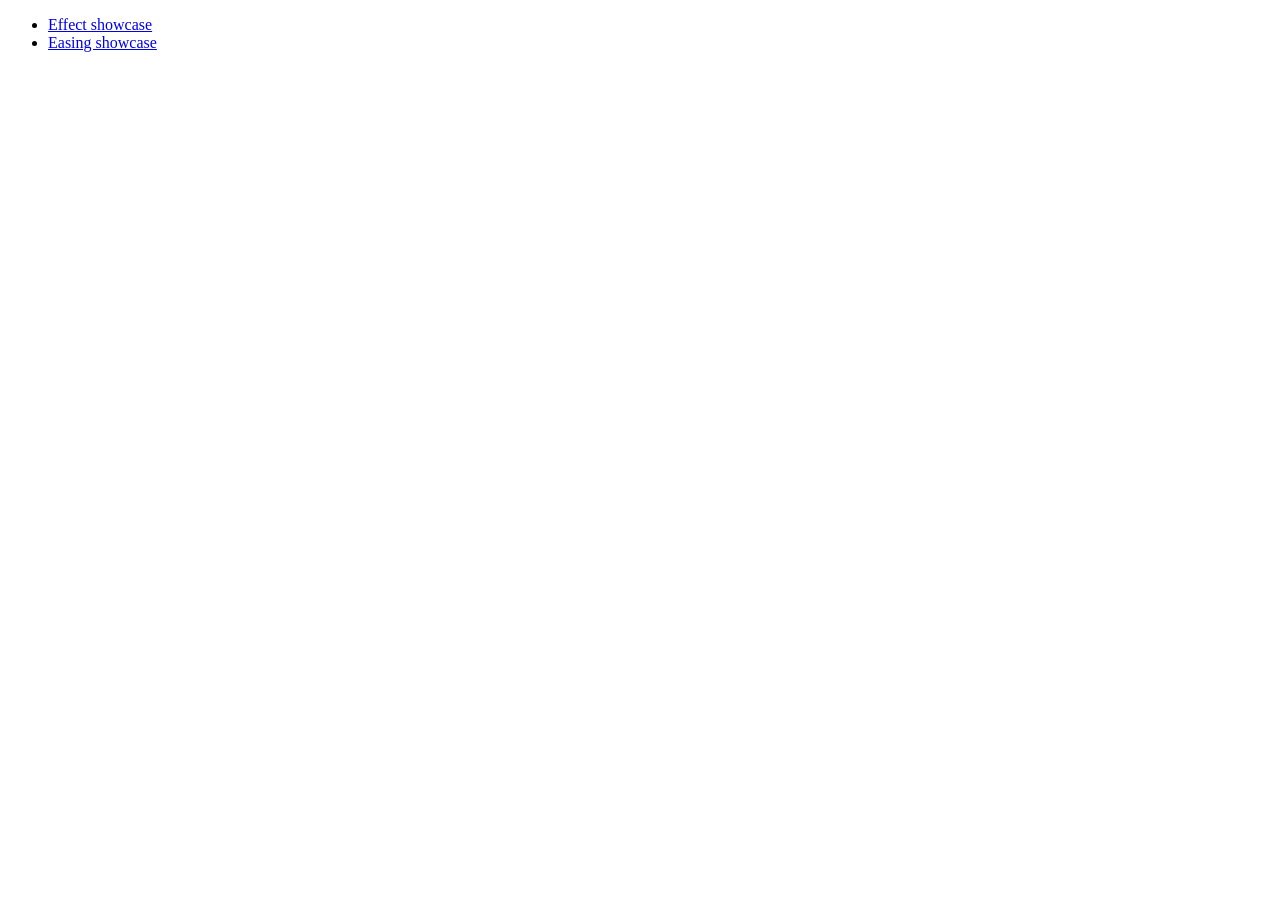
<file:  mscistest/TestGit/trunk/BackEnd/sources/jquery-ui-1.10.4.custom/development-bundle/demos/effect/index.html>
<!doctype html>
<html lang="en">
<head>
	<meta charset="utf-8">
	<title>jQuery UI Effects Demos</title>
</head>
<body>

<ul>
	<li><a href="default.html">Effect showcase</a></li>
	<li><a href="easing.html">Easing showcase</a></li>
</ul>

</body>
</html>
</file>
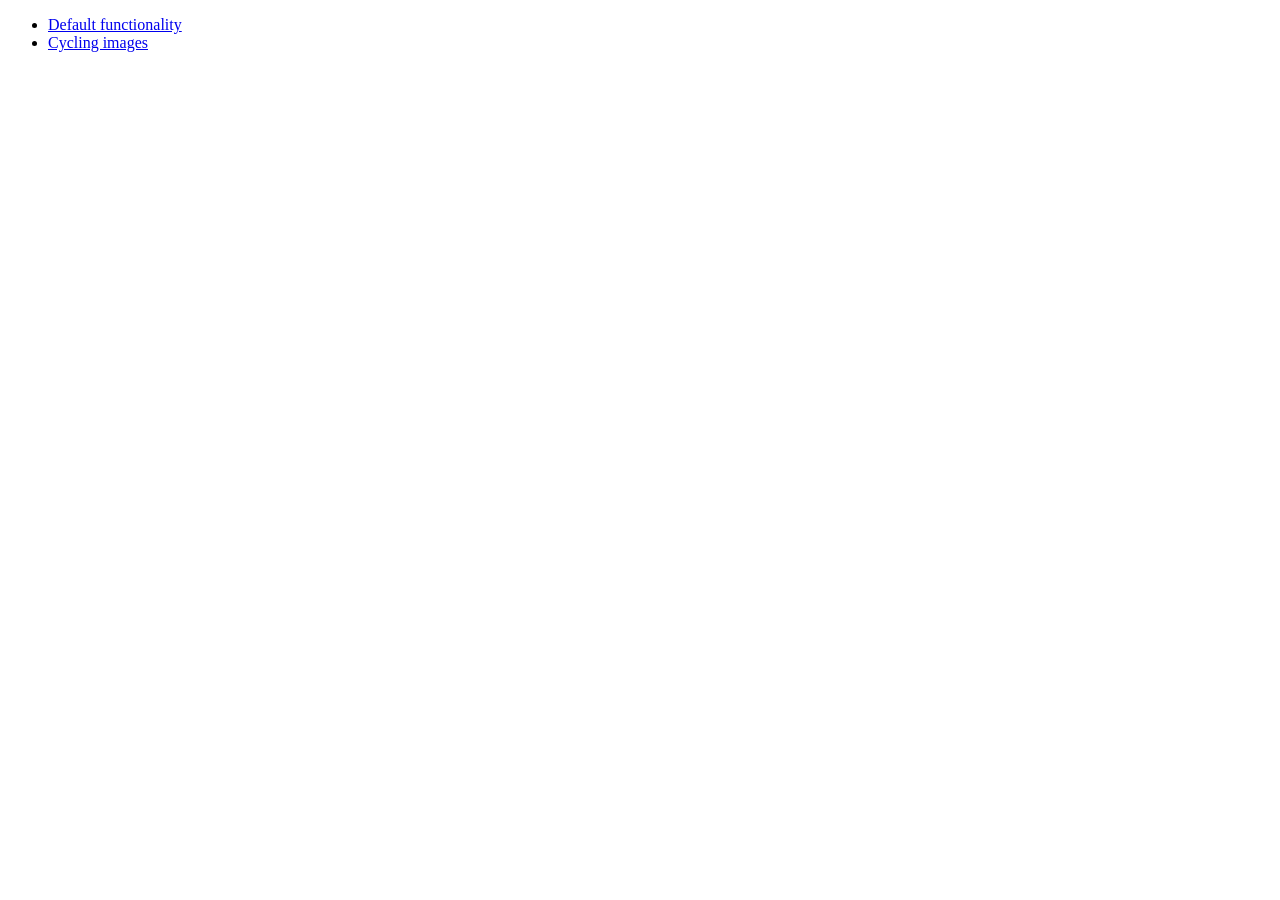
<file:  mscistest/TestGit/trunk/BackEnd/sources/jquery-ui-1.10.4.custom/development-bundle/demos/position/index.html>
<!doctype html>
<html lang="en">
<head>
	<meta charset="utf-8">
	<title>jQuery UI Position Demo</title>
</head>
<body>

<ul>
	<li><a href="default.html">Default functionality</a></li>
	<li><a href="cycler.html">Cycling images</a></li>
</ul>

</body>
</html>
</file>
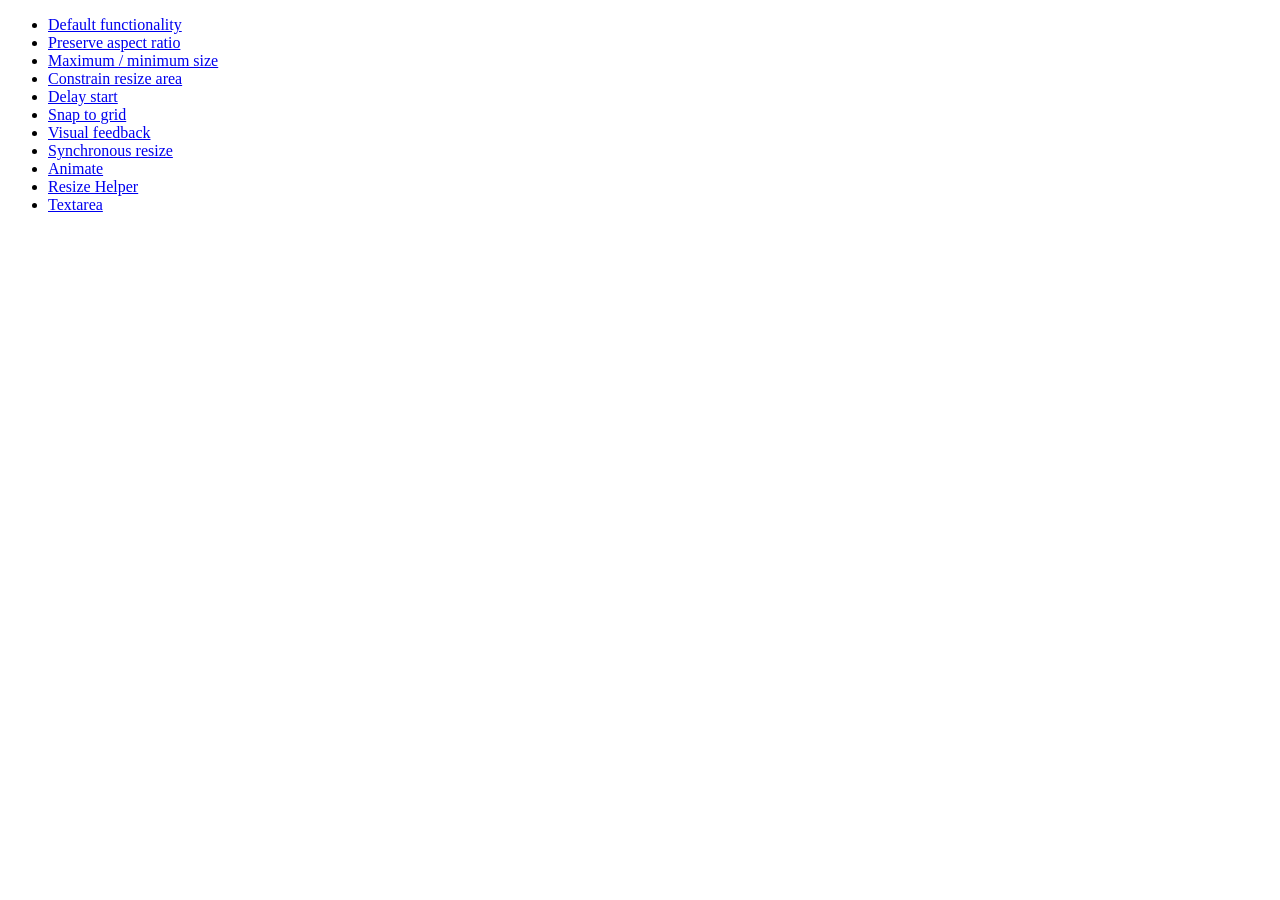
<file:  mscistest/TestGit/trunk/BackEnd/sources/jquery-ui-1.10.4.custom/development-bundle/demos/resizable/index.html>
<!doctype html>
<html lang="en">
<head>
	<meta charset="utf-8">
	<title>jQuery UI Resizable Demos</title>
</head>
<body>

<ul>
	<li><a href="default.html">Default functionality</a></li>
	<li><a href="aspect-ratio.html">Preserve aspect ratio</a></li>
	<li><a href="max-min.html">Maximum / minimum size</a></li>
	<li><a href="constrain-area.html">Constrain resize area</a></li>
	<li><a href="delay-start.html">Delay start</a></li>
	<li><a href="snap-to-grid.html">Snap to grid</a></li>
	<li><a href="visual-feedback.html">Visual feedback</a></li>
	<li><a href="synchronous-resize.html">Synchronous resize</a></li>
	<li><a href="animate.html">Animate</a></li>
	<li><a href="helper.html">Resize Helper</a></li>
	<li><a href="textarea.html">Textarea</a></li>
</ul>

</body>
</html>
</file>
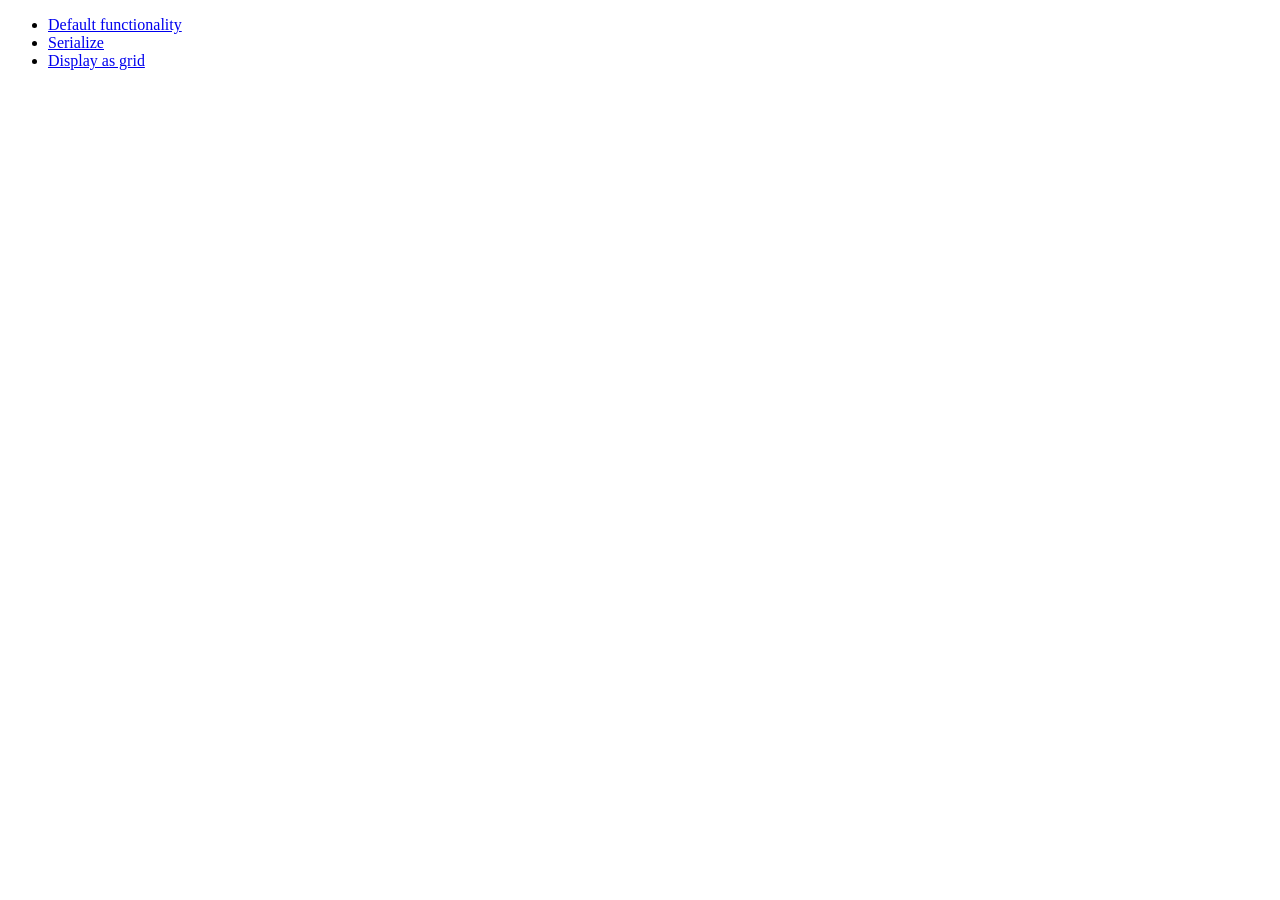
<file:  mscistest/TestGit/trunk/BackEnd/sources/jquery-ui-1.10.4.custom/development-bundle/demos/selectable/index.html>
<!doctype html>
<html lang="en">
<head>
	<meta charset="utf-8">
	<title>jQuery UI Selectable Demos</title>
</head>
<body>

<ul>
	<li><a href="default.html">Default functionality</a></li>
	<li><a href="serialize.html">Serialize</a></li>
	<li><a href="display-grid.html">Display as grid</a></li>
</ul>

</body>
</html>
</file>
